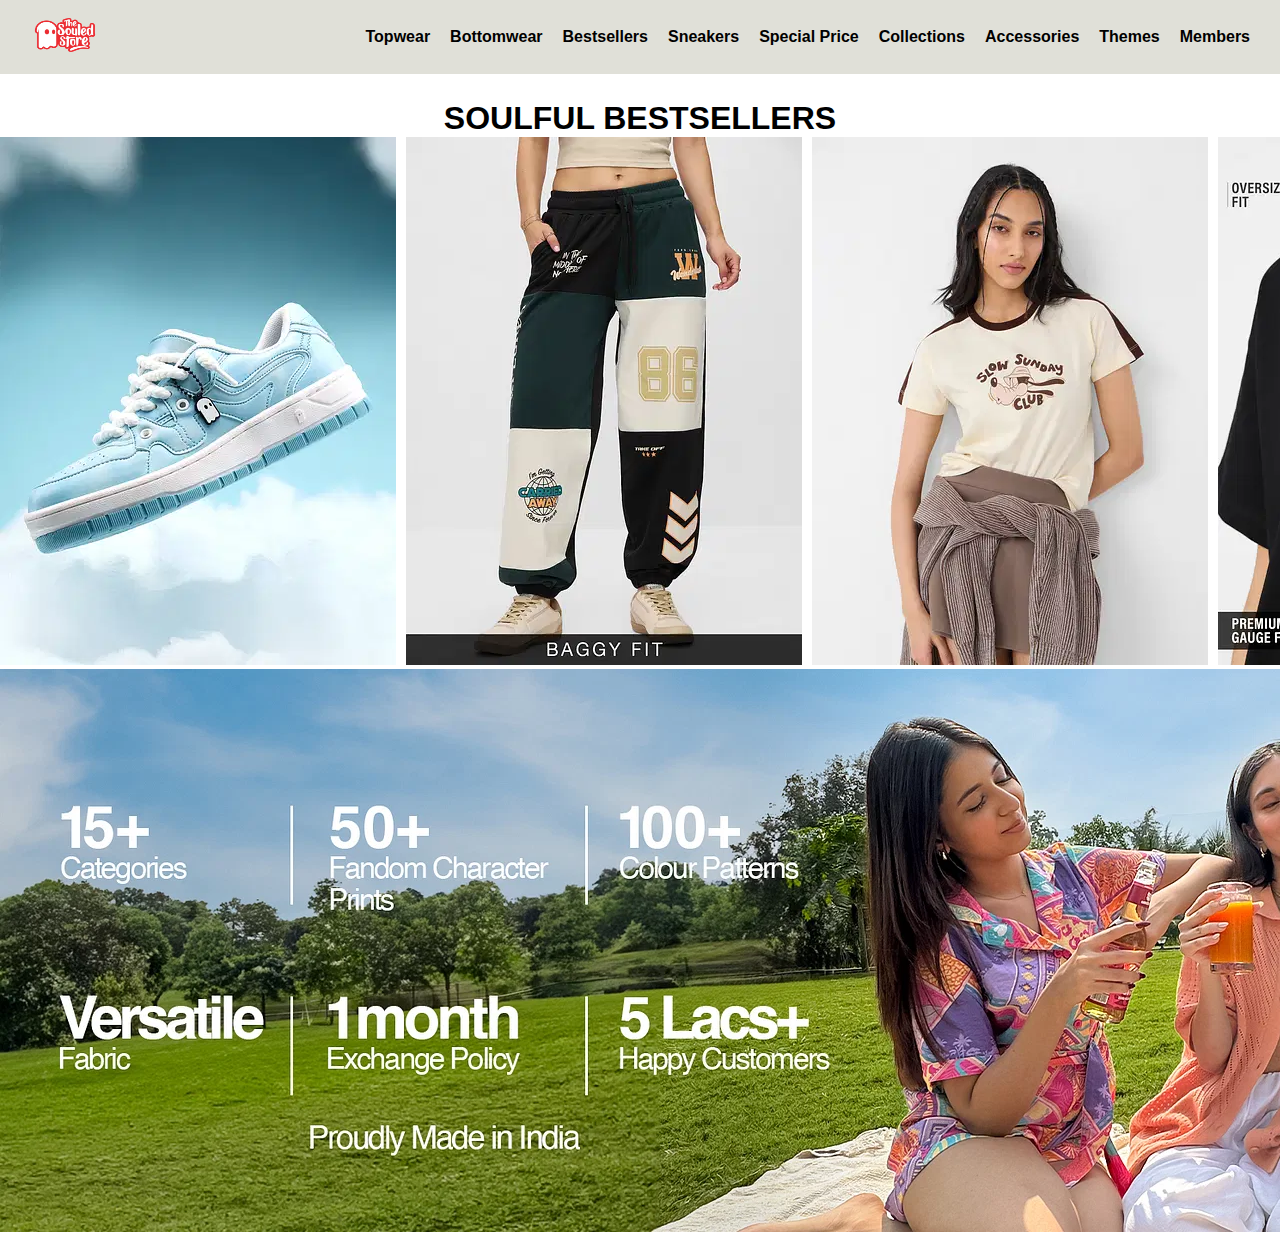
<file: index.html>
<!DOCTYPE html>
<html lang="en">
<head>
    <meta charset="UTF-8">
    <meta name="viewport" content="width=device-width, initial-scale=1.0">
    <title>Souled Store</title>
    <link rel="stylesheet" href="style.css">
</head>
<body>
    <header id="navbar">
        <div id="logo">
            <img src="logo.webp" alt="Souled Store Logo" height="60px" width="70px">
        </div>
        <nav>
            <ul>
                <li><a href="#">Topwear</a></li>
                <li><a href="#">Bottomwear</a></li>
                <li><a href="#">Bestsellers</a></li>
                <li><a href="#">Sneakers</a></li>
                <li><a href="#">Special Price</a></li>
                <li><a href="#">Collections</a></li>
                <li><a href="#">Accessories</a></li>
                <li><a href="#">Themes</a></li>
                <li><a href="#">Members</a></li>
            </ul>
        </nav>
    </header>
    <h1>SOULFUL BESTSELLERS</h1>
    <div class="soulful">
        <div id="img"><img src="1.webp" alt=""></div>
        <div id="img"><img src="2.webp" alt=""></div>
        <div id="img"><img src="3.webp" alt=""></div>
        <div id="img"><img src="4.webp" alt=""></div>
    </div>

    <footer id="footer">
        <img src="foot.webp" alt="">
    </footer>
</body>
</html>
</file>
<file: style.css>
/* Reset default styles */
* {
    margin: 0;
    padding: 0;
    box-sizing: border-box;
    font-family: Arial, sans-serif;
}

/* Navbar style */
#navbar {
    display: flex;
    justify-content: space-between;
    align-items: center;
    background-color: rgb(224, 224, 216);
    padding: 5px 30px;
    color: black;
    position: fixed;
    width: 100%;
    top: 0;
    left: 0;
    z-index: 1000;
}

/* Logo */
#logo img {
    height: 60px;
    width: 70px;
}

/* Navigation Links */
nav ul {
    display: flex;
    list-style: none;
    gap: 20px;
}

nav ul li a {
    text-decoration: none;
    color: black;
    font-size: 16px;
    font-weight: bold;
    transition: 0.3s;
}

nav ul li a:hover {
    color: #f1c40f;
}

/* Hamburger Menu */
.hamburger {
    display: none;
    font-size: 24px;
    cursor: pointer;
}

h1{
    margin-top: 100px;
    display: flex;
    justify-content: center;
    align-items: center;
}

.soulful{
    display: flex;
    flex-direction: row;
    justify-content: space-between;
    align-items: center;
    gap: 10px;
}



/* .img{
    display: inline;
    height: 20%;
    width: 10%;
} */

.img img{
    width: 10%;
    height: 20%;
}


/* Responsive Navbar */
@media (max-width: 768px) {
    nav ul {
        display: none;
        flex-direction: column;
        position: absolute;
        top: 60px;
        right: 0;
        background-color:black;
        width: 200px;
        padding: 10px;
    }

    nav ul.active {
        display: flex;
    }

    .hamburger {
        display: block;
    }
}


.footer{
    display: flex;
    align-items: center;    
    height: 500px;
    width: 500px;

}
</file>
